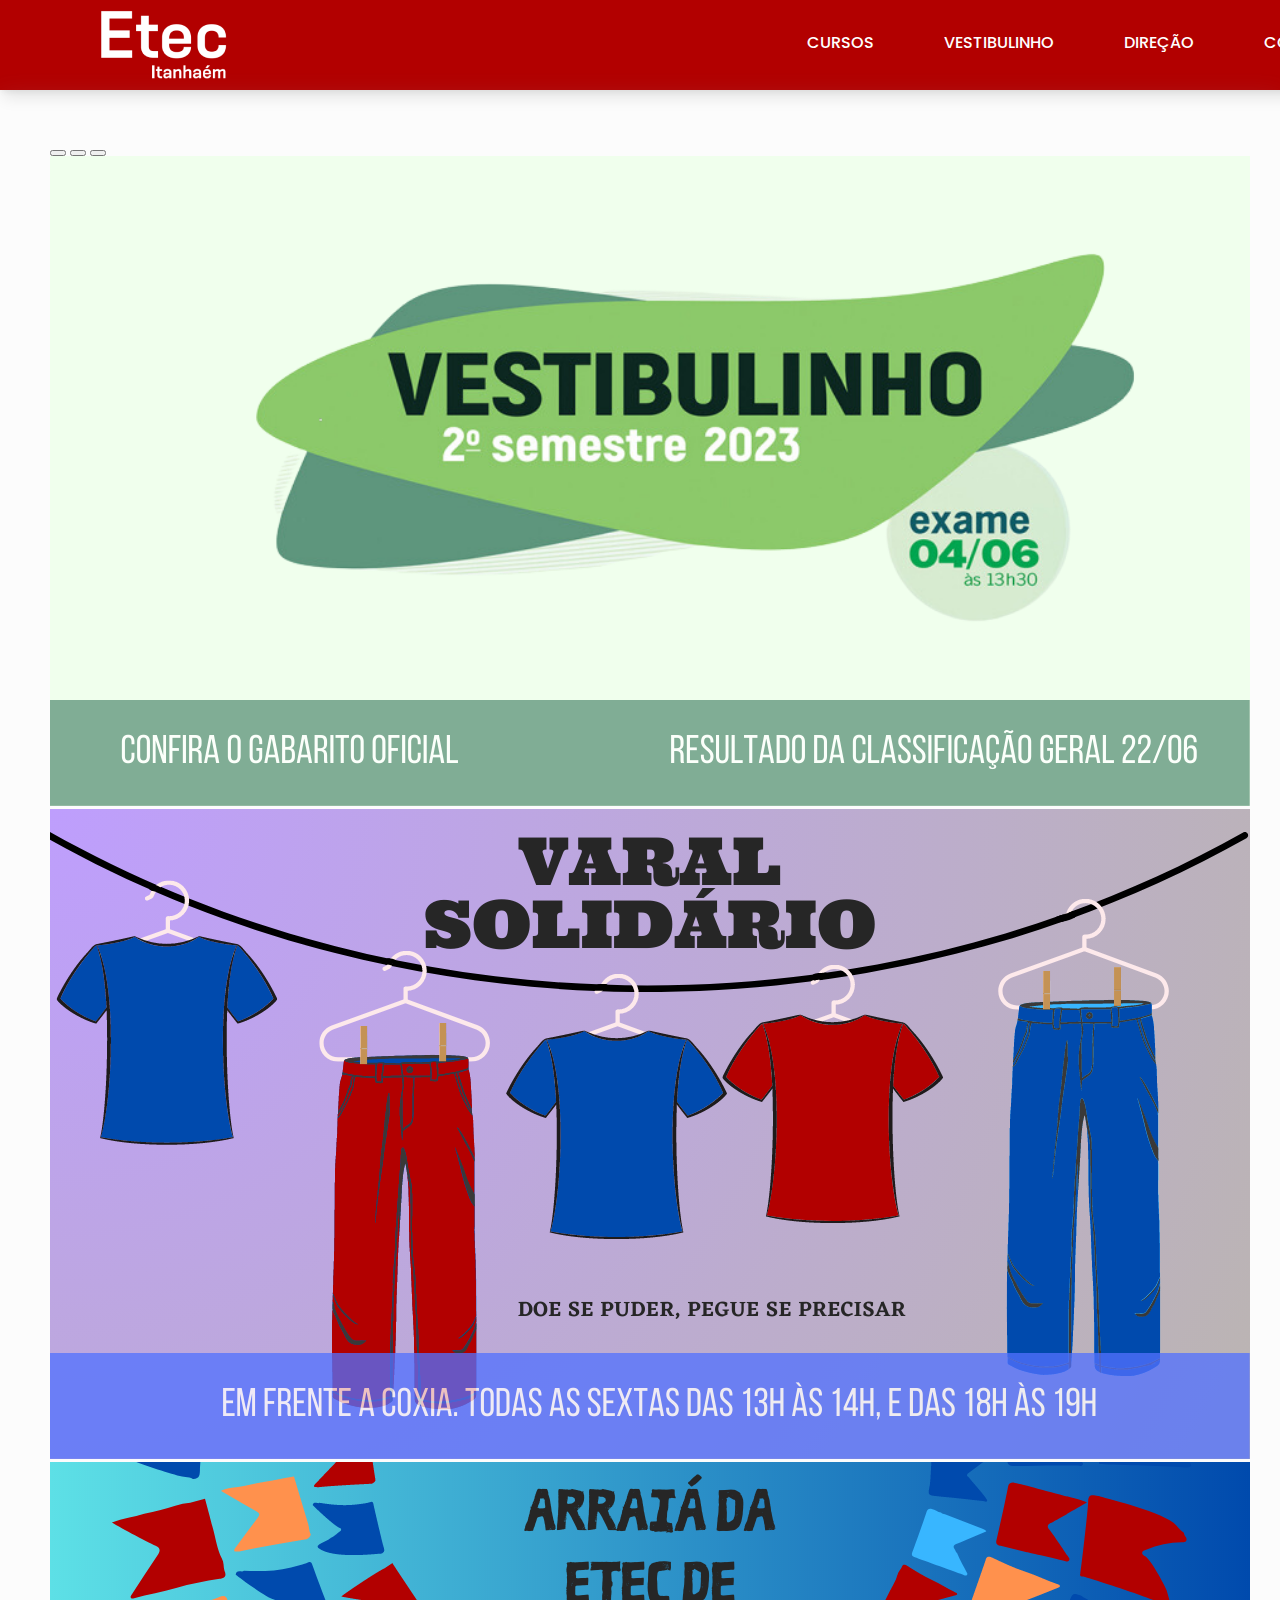
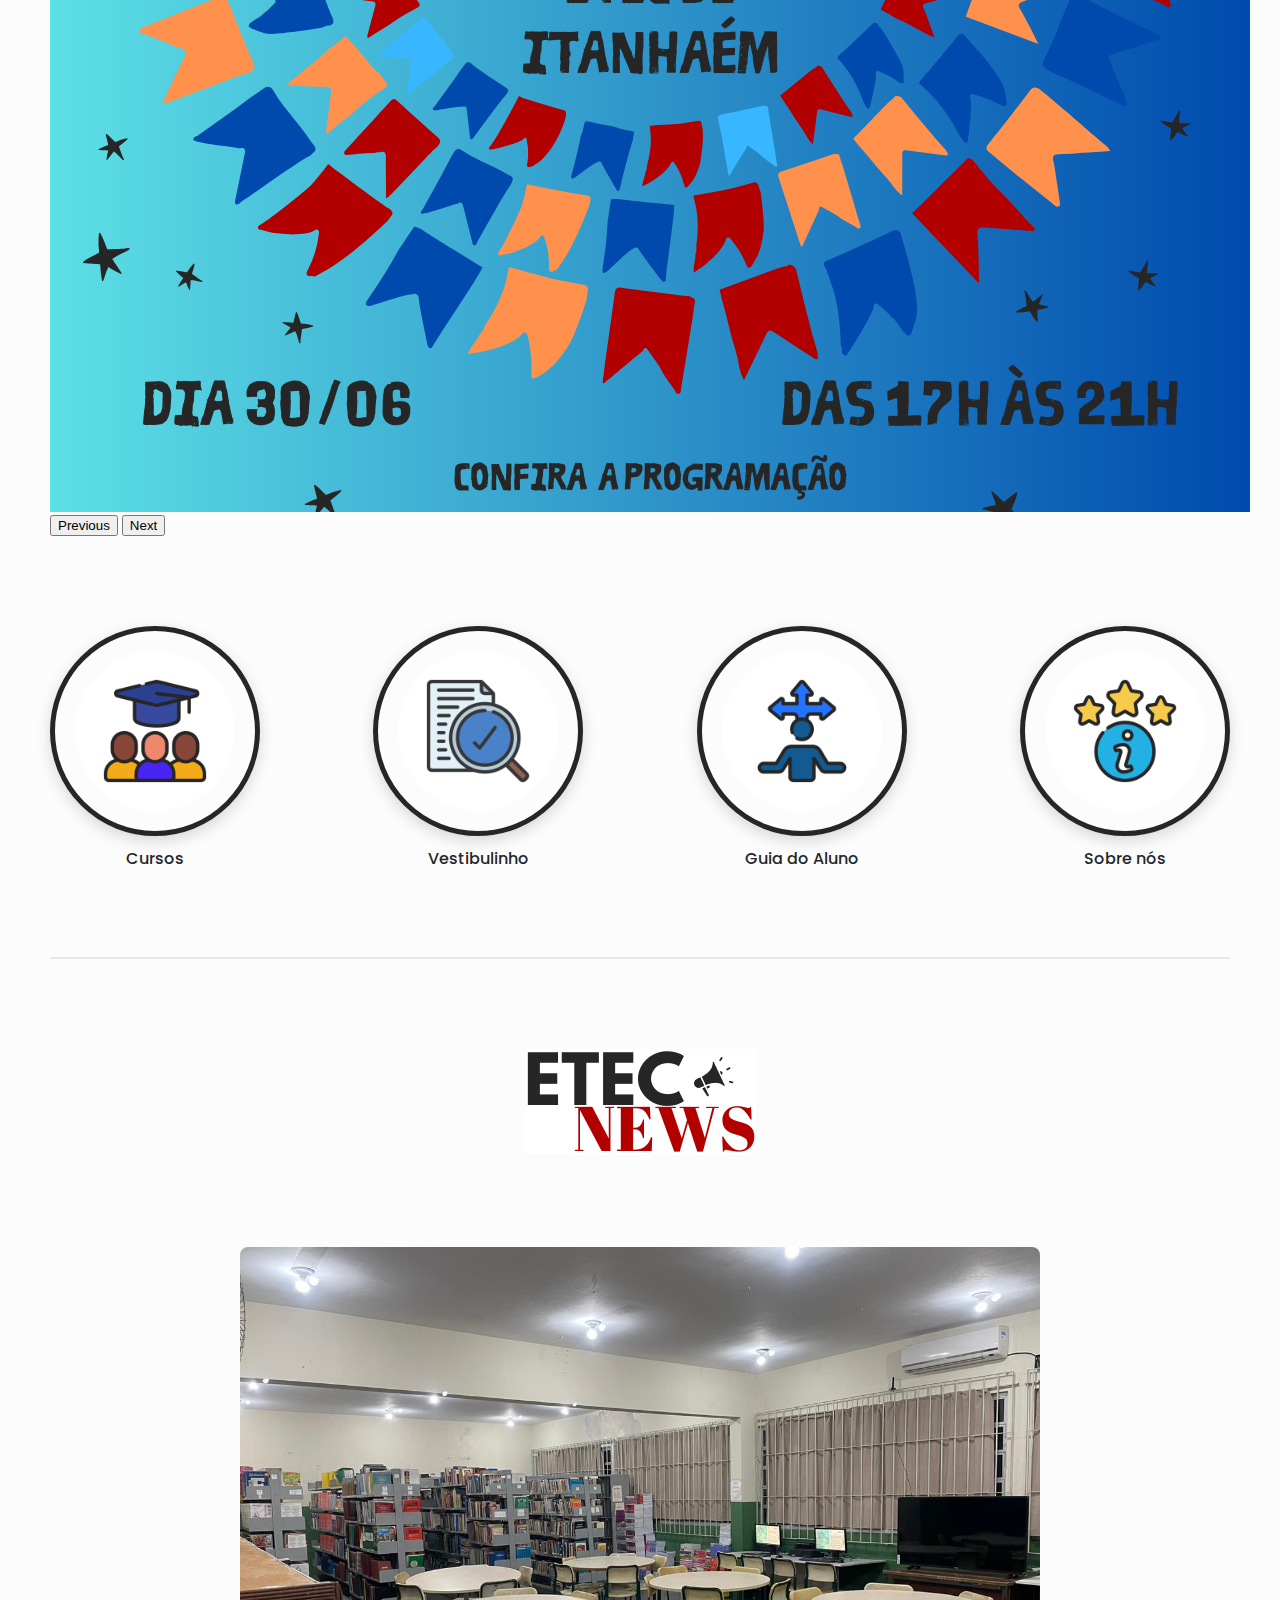
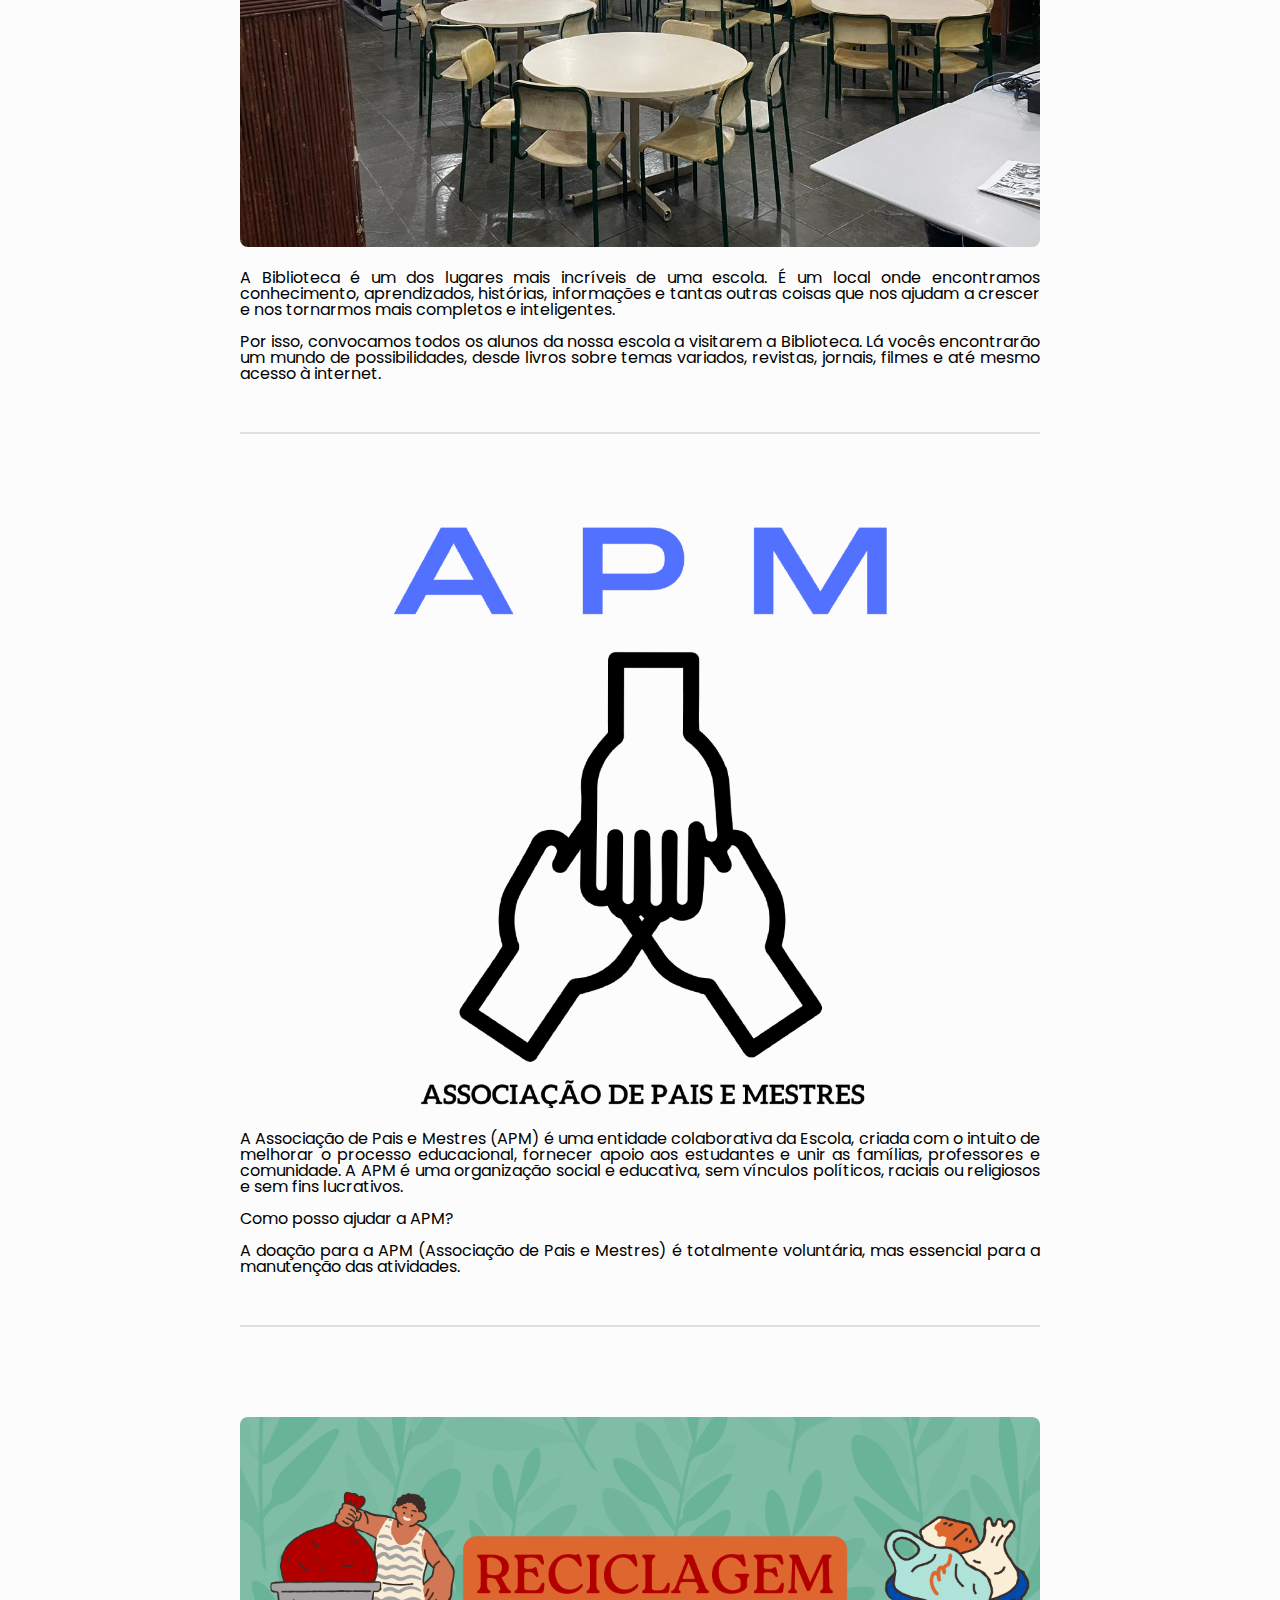
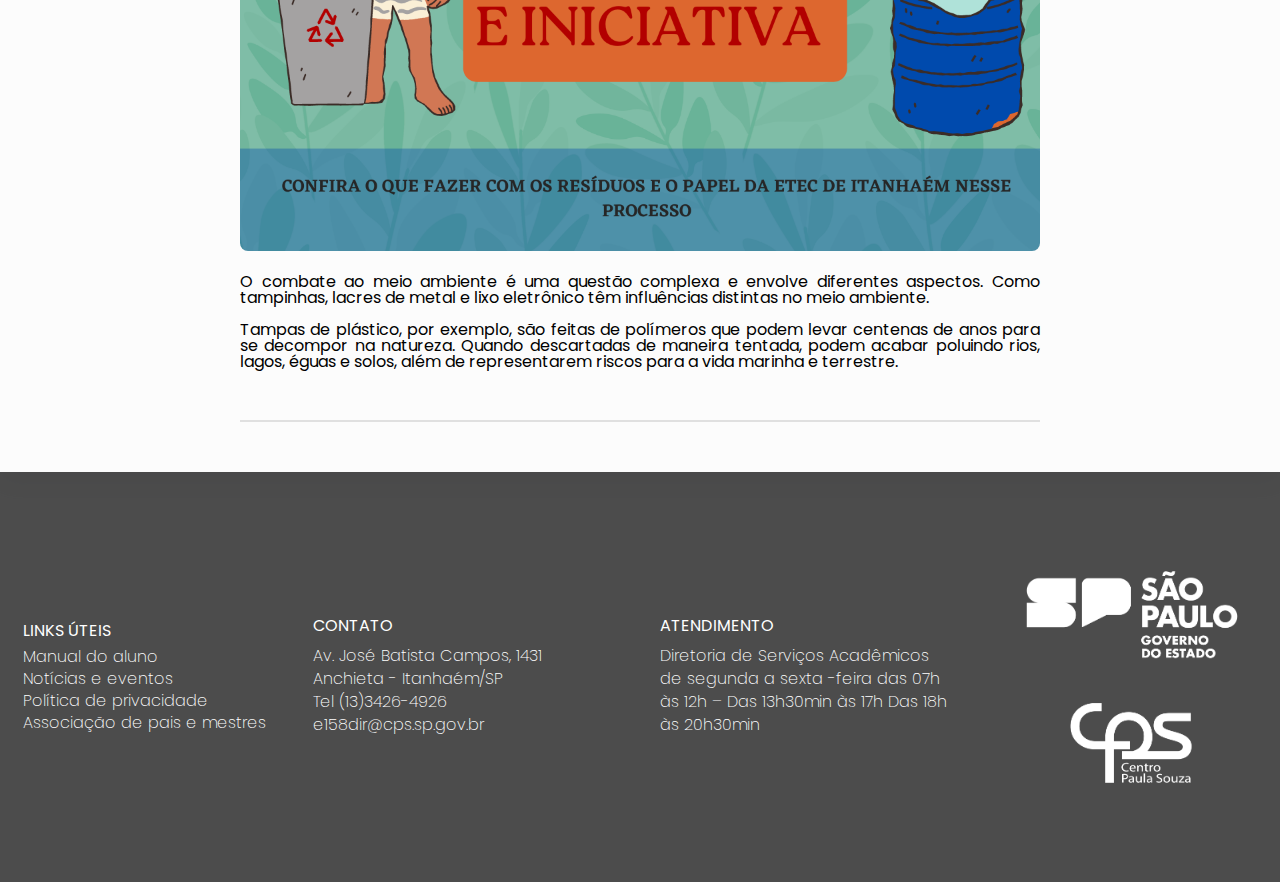
<file: index.html>
<!DOCTYPE html>
<html lang="pt-br">
<head>
    <meta charset="UTF-8">
    <meta name="viewport" content="width=device-width, initial-scale=1.0">
    <title>ETEC de Itanhaém</title>
    <link href="https://cdn.jsdelivr.net/npm/bootstrap@5.3.0/dist/css/bootstrap.min.css" rel="stylesheet" integrity="sha384-9ndCyUaIbzAi2FUVXJi0CjmCapSmO7SnpJef0486qhLnuZ2cdeRhO02iuK6FUUVM" crossorigin="anonymous">
    
    <link rel="stylesheet" href="style.css">
</head>
<body>
  <header class="cabecalho sticky-top">
          
    <img class="cabecalho__logo" src="assets/img/etec-logo.png" alt="Logotipo da ETEC">

    <nav class="cabecalho__container">
        <ul class="cabecalho__menu">
            <!-- <li class="cabecalho__item"><a href="#" class="cabecalho__link">HOME</a></li> -->
            <li class="cabecalho__item"><a href="cursos.html" target="_self" class="cabecalho__link">CURSOS</a></li>
            <li class="cabecalho__item"><a href="https://www.vestibulinhoetec.com.br/home/" target="_blank" class="cabecalho__link">VESTIBULINHO</a></li>
            <li class="cabecalho__item"><a href="direcao.html" class="cabecalho__link">DIREÇÃO</a></li>
            <li class="cabecalho__item"><a href="contato.html" class="cabecalho__link">CONTATO</a></li>
        </ul>
    </nav>
  </header>

  <main>
    <div class="container">
      <div class="carrosel__container">
          <div id="carouselExampleIndicators" class="carousel slide">
    
              <!-- INDICADORES DO CARROSEL -->
              <div class="carousel-indicators">
                <button type="button" data-bs-target="#carouselExampleIndicators" data-bs-slide-to="0" class="active" aria-current="true" aria-label="Slide 1"></button>
                <button type="button" data-bs-target="#carouselExampleIndicators" data-bs-slide-to="1" aria-label="Slide 2"></button>
                <button type="button" data-bs-target="#carouselExampleIndicators" data-bs-slide-to="2" aria-label="Slide 3"></button>
              </div>
              <!-- IMAGENS DO CARROSEL -->
              <div class="carousel-inner">
                <div class="carousel-item active">
                  <img src="assets/img/BANNER01.png" class="d-block w-100" alt="...">
                </div>
                <div class="carousel-item">
                  <img src="assets/img/BANNER02.png" class="d-block w-100" alt="...">
                </div>
                <div class="carousel-item">
                  <img src="assets/img/BANNER03.png" class="d-block w-100" alt="...">
                </div>
              </div>
              <!-- BOTOES DO CARROSEL -->
              <button class="carousel-control-prev" type="button" data-bs-target="#carouselExampleIndicators" data-bs-slide="prev">
                <span class="carousel-control-prev-icon" aria-hidden="true"></span>
                <span class="visually-hidden">Previous</span>
              </button>
              <button class="carousel-control-next" type="button" data-bs-target="#carouselExampleIndicators" data-bs-slide="next">
                <span class="carousel-control-next-icon" aria-hidden="true"></span>
                <span class="visually-hidden">Next</span>
              </button>
            </div>
      </div>
      <!-- BOTOES -->
      <div class="container__cards">
        <a href="cursos.html" target="_self" class="card__link">
          <div class="cards">
              <img class="card__img" src="assets/img/cursos-icon.png" alt="">
              <p class="card__txt">Cursos</p>
          </div>
        </a>
        <a href="https://www.vestibulinhoetec.com.br/home/" target="_blank" class="card__link">
          <div class="cards">
              <img class="card__img" src="assets/img/vestibulinho-icon.png" alt="">
              <p class="card__txt">Vestibulinho</p>
          </div>
        </a>
        <a href="http://etecitanhaem.com.br/documentos/Manual_do_Aluno_2018.pdf" target="_blank" class="card__link">
          <div class="cards">
              <img class="card__img" src="assets/img/guiadoaluno-icon.png" alt="">
              <p class="card__txt">Guia do Aluno</p>
          </div>
        </a>
        <a href="sobre.html" class="card__link">
          <div class="cards">
              <img class="card__img" src="assets/img/sobrenos-icon.png" alt="">
              <p class="card__txt">Sobre nós</p>
          </div>
        </a>
      </div>
    
      <!-- ETEC NEWS -->
      <div class="container__news">

        <div class="news_titulo">
          <img src="assets/img/etecnews-logo.png" alt="Etec News">
        </div>

        <div class="news__artigo1">

          <div class="artigo1__imagem">
            <img class="artigo1-img" src="assets/img/biblioteca-artigo.png" alt="">
          </div>
          <div class="artigo1__txt">
            A Biblioteca é um dos lugares mais incríveis de uma escola. É um local onde encontramos conhecimento, aprendizados, histórias, informações e tantas outras coisas que nos ajudam a crescer e nos tornarmos mais completos e inteligentes. <br> <br>
            Por isso, convocamos todos os alunos da nossa escola a visitarem a Biblioteca. Lá vocês encontrarão um mundo de possibilidades, desde livros sobre temas variados, revistas, jornais, filmes e até mesmo acesso à internet.

          </div>

        </div>

        <div class="news__artigo1">

          <div class="artigo1__imagem">
            <img class="artigo-apm-img" src="assets/img/apm-artigo.png" alt="">
          </div>

          <div class="artigo1__txt">
            A Associação de Pais e Mestres (APM) é uma entidade colaborativa da Escola, criada com o intuito de melhorar o processo educacional, fornecer apoio aos estudantes e unir as famílias, professores e comunidade. A APM é uma organização social e educativa, sem vínculos políticos, raciais ou religiosos e sem fins lucrativos.
            <br>
            <br>
            Como posso ajudar a APM?
            <br>
            <br>
            A doação para a APM (Associação de Pais e Mestres) é totalmente voluntária, mas essencial para a manutenção das atividades.
          </div>
          
        </div>

        
        <div class="news__artigo1">

          <div class="artigo1__imagem">
            <img class="artigo1-img" src="assets/img/reciclar-artigo.png" alt="">
          </div>

          <div class="artigo1__txt">
            O combate ao meio ambiente é uma questão complexa e envolve diferentes aspectos. Como tampinhas, lacres de metal e lixo eletrônico têm influências distintas no meio ambiente.
            <br> <br>
            Tampas de plástico, por exemplo, são feitas de polímeros que podem levar centenas de anos para se decompor na natureza. Quando descartadas de maneira tentada, podem acabar poluindo rios, lagos, éguas e solos, além de representarem riscos para a vida marinha e terrestre.

          </div>

        </div>
    </div>
  </main>

  <!-- RODAPÉ -->

  <footer class="rodape">
      <div class="rodape__links">
        <h3 class="rodape-links__titulo">LINKS ÚTEIS</h3>
        <div class="rodape-links__txt">
          <a href="https://www.etecitanhaem.com.br/documentos/manual2021.pdf" target="_blank" class="rodape-links__link">Manual do aluno</a>
          <a href="#" class="rodape-links__link">Notícias e eventos</a>
          <a href="#" class="rodape-links__link">Política de privacidade</a>
          <a href="#" class="rodape-links__link">Associação de pais e mestres</a>
        </div>
      </div>

      <div class="rodape__contato">
        <h3 class="rodape-contato__titulo">CONTATO</h3>
        <div class="rodape-contato__txt">
          <p class="rodape-contato__endereco">Av. José Batista Campos, 1431 <br>
            Anchieta - Itanhaém/SP <br>
            Tel (13)3426-4926 <br> 
            e158dir@cps.sp.gov.br 
            </p>
        </div>
      </div>

      <div class="rodape__atendimento">
        <h3 class="rodape-atendimento__titulo">ATENDIMENTO</h3>
        <div class="rodape-atendimento__txt">
          Diretoria de Serviços Acadêmicos <br>
de segunda a sexta -feira das 07h às 12h – Das 13h30min às 17h Das 18h às 20h30min

        </div>
      </div>
      <img class="rodape__logo" src="assets/img/cpseestado-logovertical.png" alt="">
  </footer>
  
  <script src="https://cdn.jsdelivr.net/npm/bootstrap@5.3.0/dist/js/bootstrap.bundle.min.js" integrity="sha384-geWF76RCwLtnZ8qwWowPQNguL3RmwHVBC9FhGdlKrxdiJJigb/j/68SIy3Te4Bkz" crossorigin="anonymous"></script>
</body>
</html>
</file>
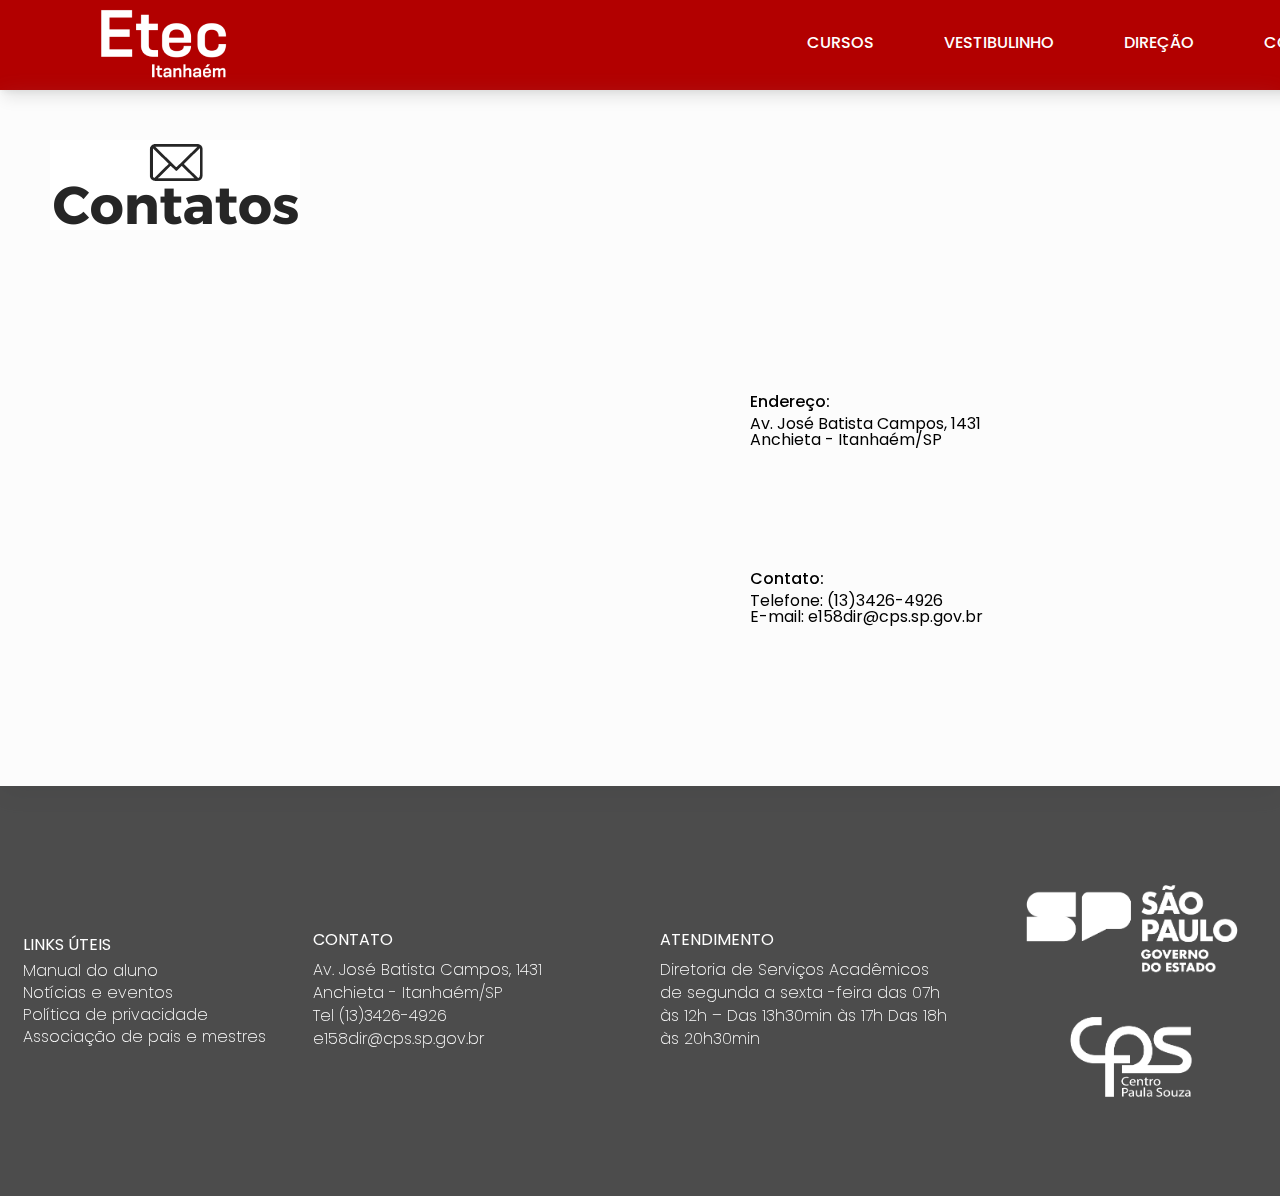
<file: contato.html>
<!DOCTYPE html>
<html lang="pt-br">
<head>
    <meta charset="UTF-8">
    <meta name="viewport" content="width=device-width, initial-scale=1.0">
    <title>ETEC de Itanhaém</title>
    <link href="https://cdn.jsdelivr.net/npm/bootstrap@5.3.0/dist/css/bootstrap.min.css" rel="stylesheet" integrity="sha384-9ndCyUaIbzAi2FUVXJi0CjmCapSmO7SnpJef0486qhLnuZ2cdeRhO02iuK6FUUVM" crossorigin="anonymous">
    
    <link rel="stylesheet" href="style.css">
</head>
<body>
    <header class="cabecalho sticky-top">
           
      <a href="index.html" target="_self"><img class="cabecalho__logo" src="assets/img/etec-logo.png" alt="Logotipo da ETEC"></a>

      <nav class="cabecalho__container">
          <ul class="cabecalho__menu">
              <!-- <li class="cabecalho__item"><a href="#" class="cabecalho__link">HOME</a></li> -->
              <li class="cabecalho__item"><a href="cursos.html" class="cabecalho__link">CURSOS</a></li>
              <li class="cabecalho__item"><a href="https://www.vestibulinhoetec.com.br/home/" target="_blank" class="cabecalho__link">VESTIBULINHO</a></li>
              <li class="cabecalho__item"><a href="direcao.html" class="cabecalho__link">DIREÇÃO</a></li>
              <li class="cabecalho__item"><a href="contato.html" class="cabecalho__link">CONTATO</a></li>
          </ul>
      </nav>
    </header>

    <main>
        <div class="container">
            <img src="assets/img/contatos-logo.png" alt="" class="contato-logo">
            <div class="contato__container">
                <div class="contato__mapa">
                    <iframe src="https://www.google.com/maps/embed?pb=!1m18!1m12!1m3!1d29121.788378035868!2d-46.764083374365256!3d-24.16389162417793!2m3!1f0!2f0!3f0!3m2!1i1024!2i768!4f13.1!3m3!1m2!1s0x94ce2a634639f1ad%3A0x880cccc8530ba600!2sETEC%20de%20Itanha%C3%A9m!5e0!3m2!1spt-BR!2sbr!4v1687528338269!5m2!1spt-BR!2sbr" width="600" height="450" style="border:0;" allowfullscreen="" loading="lazy" referrerpolicy="no-referrer-when-downgrade"></iframe>
                </div>
                <div class="contato__conteudo">
                    <div class="contato-conteudo">
                        <h2 class="contato__titulo">Endereço: </h2>
                        <p class="contato__txt">Av. José Batista Campos, 1431 <br> Anchieta - Itanhaém/SP</p>
                    </div>
                    <div class="contato-conteudo">
                        <h2 class="contato__titulo">Contato: </h2>
                        <p class="contato__txt">Telefone: (13)3426-4926 <br>
                        E-mail: e158dir@cps.sp.gov.br</p>
                    </div>
                </div>
            </div>
        </div>
    </main>

    <footer class="rodape">
        <div class="rodape__links">
          <h3 class="rodape-links__titulo">LINKS ÚTEIS</h3>
          <div class="rodape-links__txt">
            <a href="https://www.etecitanhaem.com.br/documentos/manual2021.pdf" target="_blank" class="rodape-links__link">Manual do aluno</a>
            <a href="#" class="rodape-links__link">Notícias e eventos</a>
            <a href="#" class="rodape-links__link">Política de privacidade</a>
            <a href="#" class="rodape-links__link">Associação de pais e mestres</a>
          </div>
        </div>
  
        <div class="rodape__contato">
          <h3 class="rodape-contato__titulo">CONTATO</h3>
          <div class="rodape-contato__txt">
            <p class="rodape-contato__endereco">Av. José Batista Campos, 1431 <br>
              Anchieta - Itanhaém/SP <br>
              Tel (13)3426-4926 <br> 
              e158dir@cps.sp.gov.br 
              </p>
          </div>
        </div>
  
        <div class="rodape__atendimento">
          <h3 class="rodape-atendimento__titulo">ATENDIMENTO</h3>
          <div class="rodape-atendimento__txt">
            Diretoria de Serviços Acadêmicos <br>
  de segunda a sexta -feira das 07h às 12h – Das 13h30min às 17h Das 18h às 20h30min
  
          </div>
        </div>
        <img class="rodape__logo" src="assets/img/cpseestado-logovertical.png" alt="">
    </footer>
    <script src="https://cdn.jsdelivr.net/npm/bootstrap@5.3.0/dist/js/bootstrap.bundle.min.js" integrity="sha384-geWF76RCwLtnZ8qwWowPQNguL3RmwHVBC9FhGdlKrxdiJJigb/j/68SIy3Te4Bkz" crossorigin="anonymous"></script>
</body>
</html>
</file>
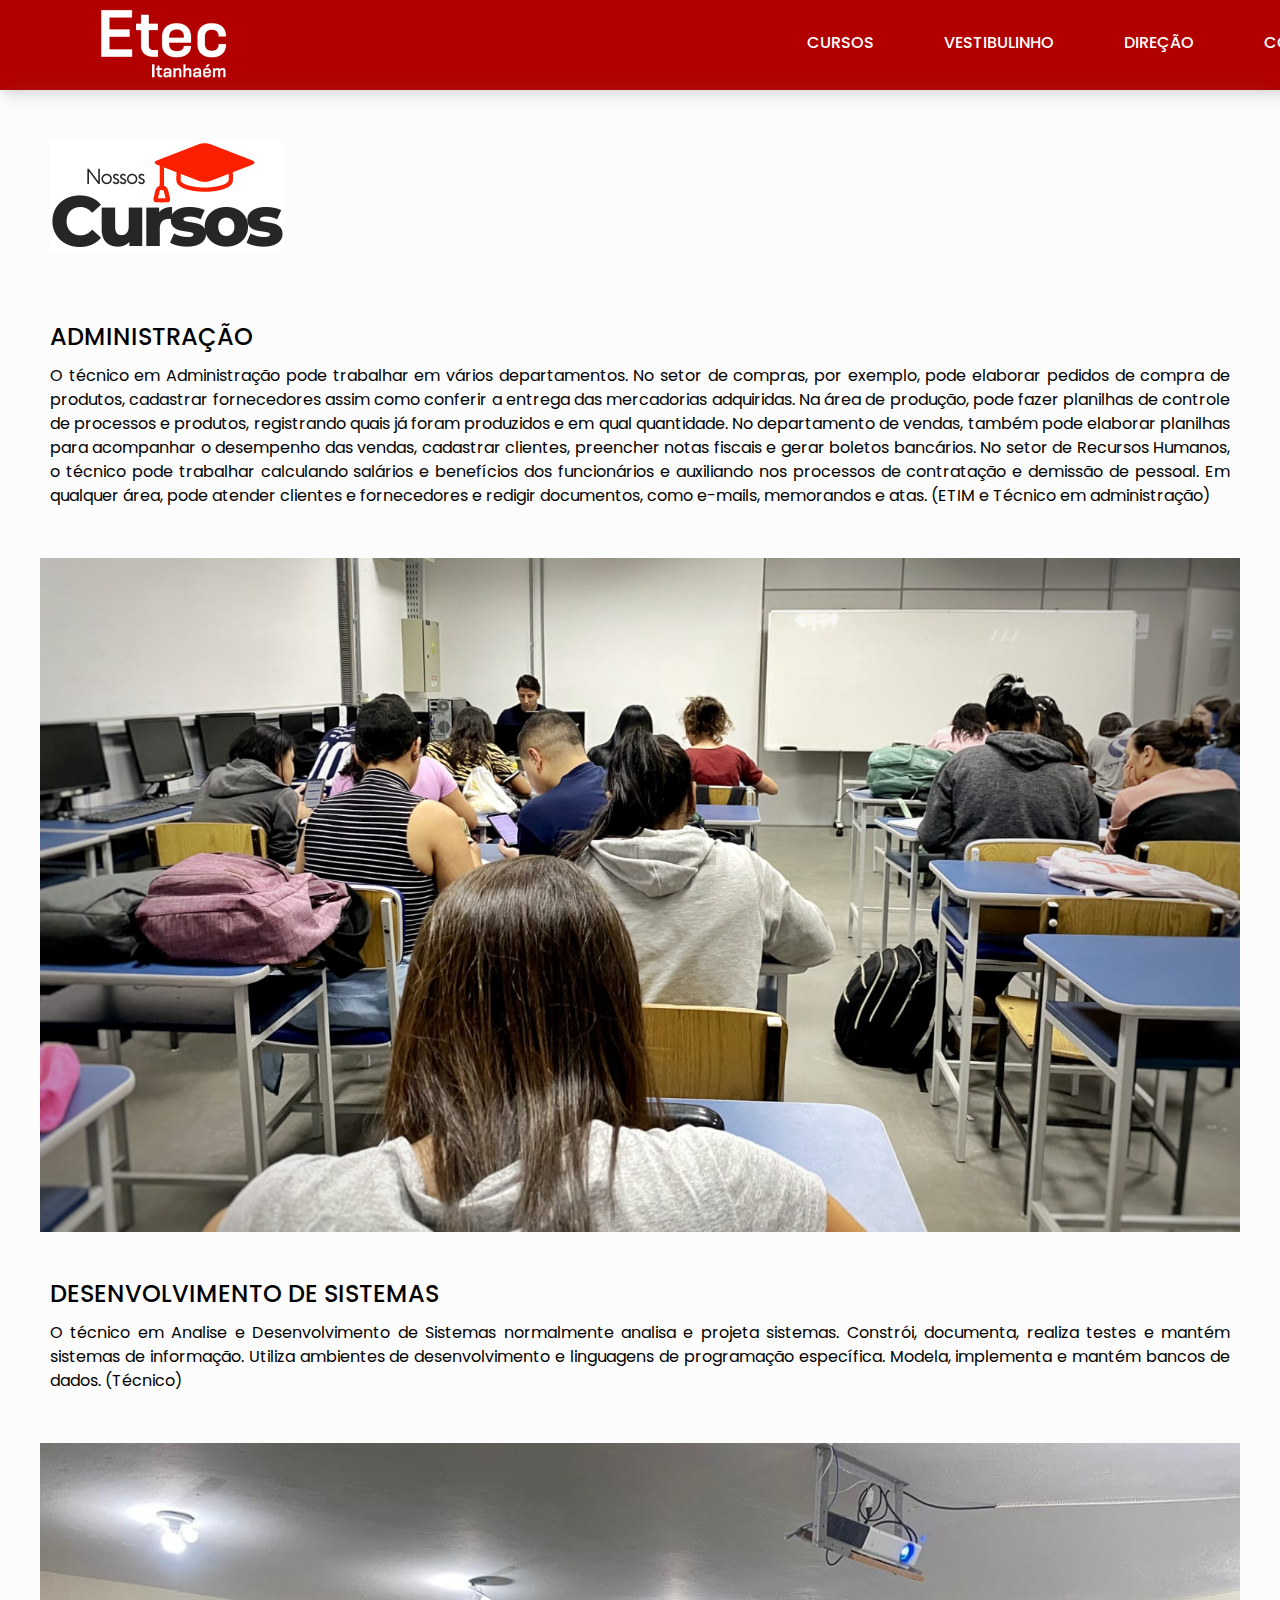
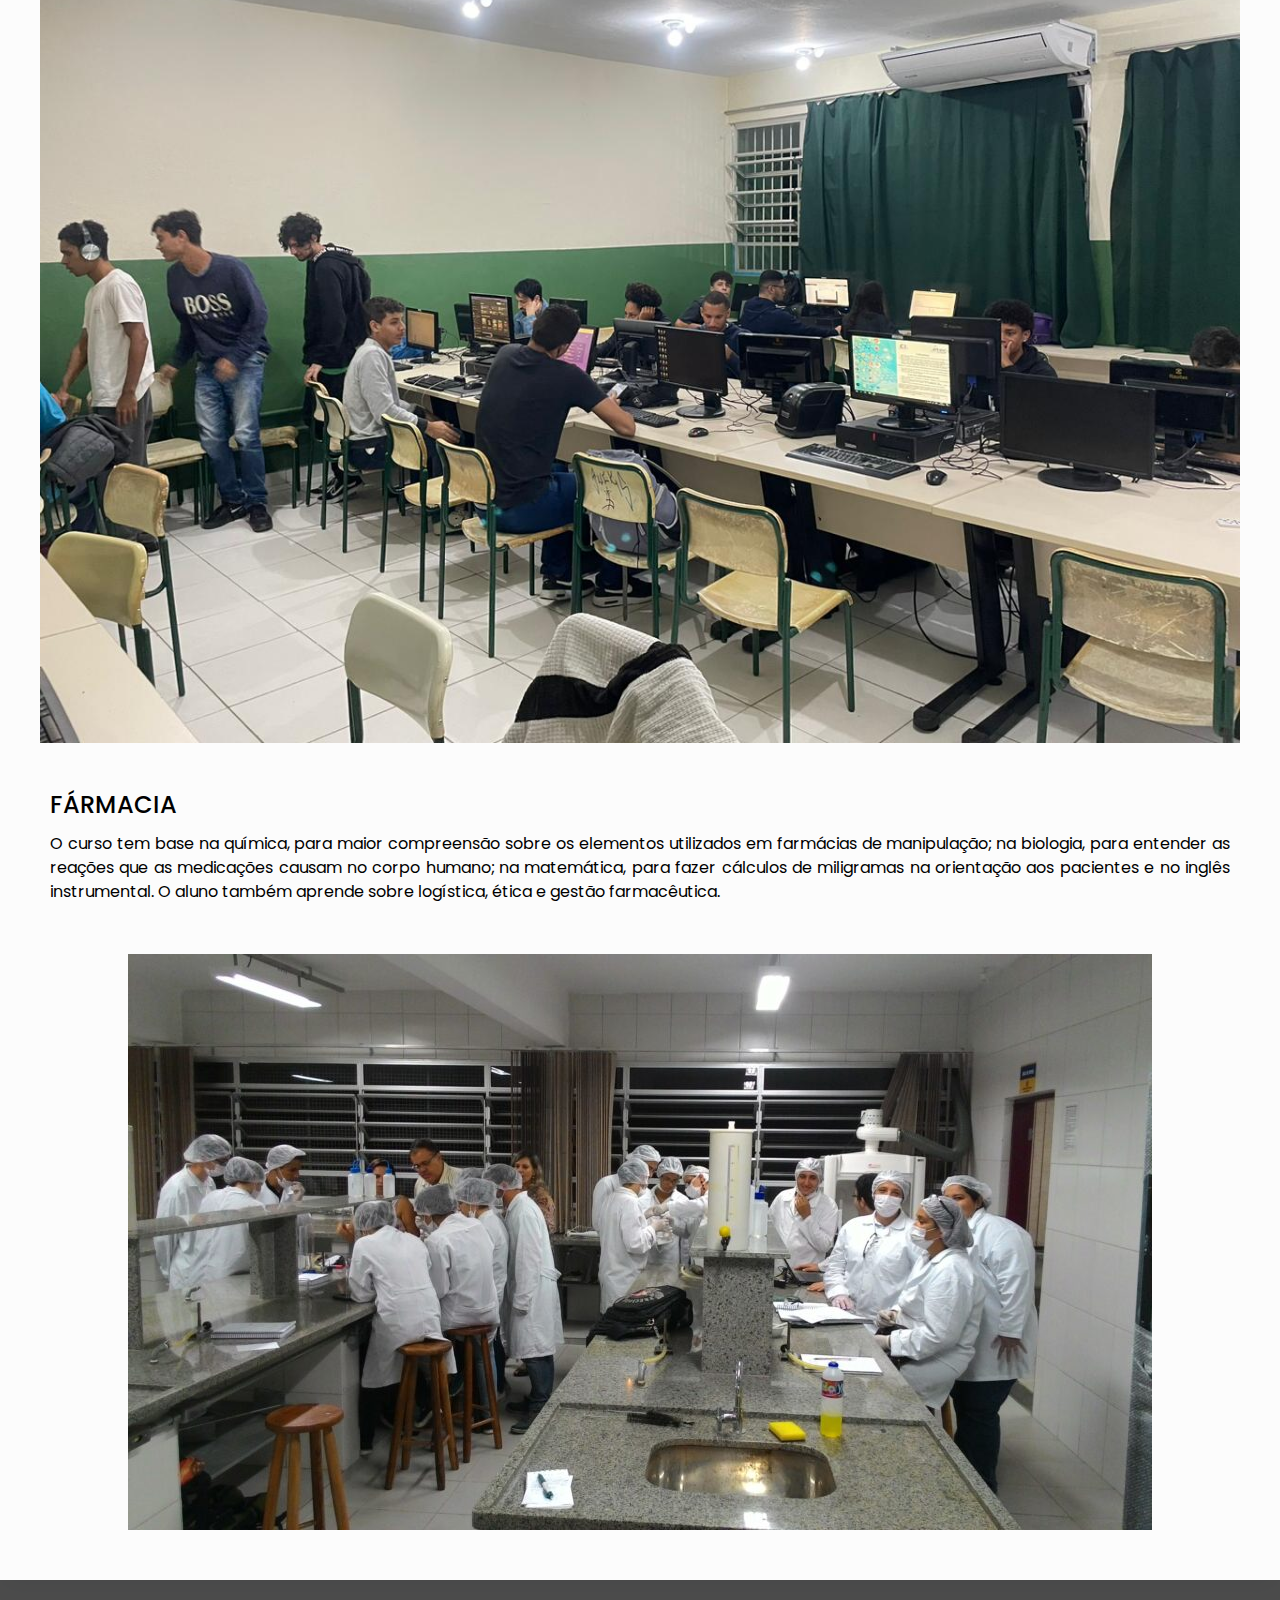
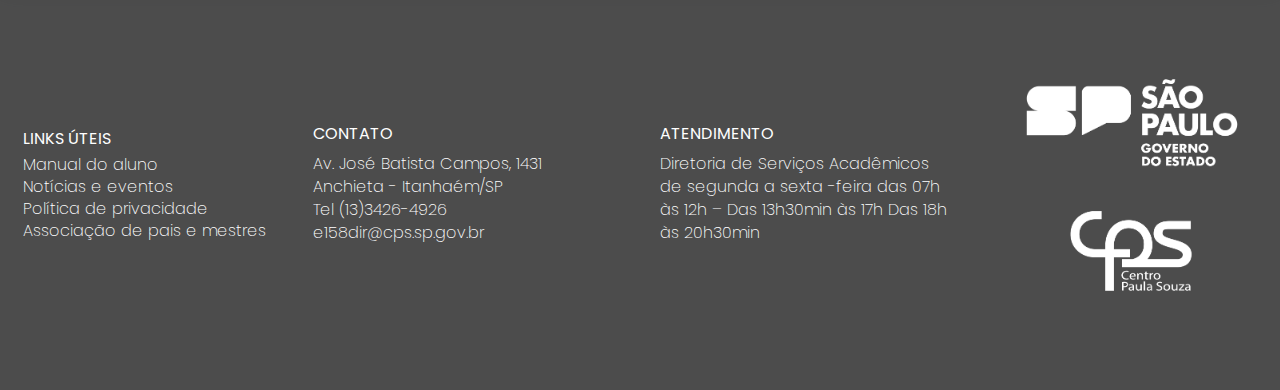
<file: cursos.html>
<!DOCTYPE html>
<html lang="pt-br">
<head>
    <meta charset="UTF-8">
    <meta name="viewport" content="width=device-width, initial-scale=1.0">
    <title>ETEC de Itanhaém</title>
    <link href="https://cdn.jsdelivr.net/npm/bootstrap@5.3.0/dist/css/bootstrap.min.css" rel="stylesheet" integrity="sha384-9ndCyUaIbzAi2FUVXJi0CjmCapSmO7SnpJef0486qhLnuZ2cdeRhO02iuK6FUUVM" crossorigin="anonymous">
    
    <link rel="stylesheet" href="style.css">
</head>
<body>
    <header class="cabecalho sticky-top">
           
      <a href="index.html" target="_self"><img class="cabecalho__logo" src="assets/img/etec-logo.png" alt="Logotipo da ETEC"></a>

      <nav class="cabecalho__container">
          <ul class="cabecalho__menu">
              <!-- <li class="cabecalho__item"><a href="#" class="cabecalho__link">HOME</a></li> -->
              <li class="cabecalho__item"><a href="cursos.html" class="cabecalho__link">CURSOS</a></li>
              <li class="cabecalho__item"><a href="https://www.vestibulinhoetec.com.br/home/" target="_blank" class="cabecalho__link">VESTIBULINHO</a></li>
              <li class="cabecalho__item"><a href="direcao.html" class="cabecalho__link">DIREÇÃO</a></li>
              <li class="cabecalho__item"><a href="contato.html" class="cabecalho__link">CONTATO</a></li>
          </ul>
      </nav>
    </header>

    <main>
        <div class="container">
            <img src="assets/img/cursos-logo.png" alt="" class="cursos__logo">

            <div class="cursos__conteudo">
                <h2 class="cursos__titulo">ADMINISTRAÇÃO</h2>
                <p class="cursos__txt">O técnico em Administração pode trabalhar em vários departamentos. No setor de compras, por exemplo, pode elaborar pedidos de compra de produtos, cadastrar fornecedores assim como conferir a entrega das mercadorias adquiridas. Na área de produção, pode fazer planilhas de controle de processos e produtos, registrando quais já foram produzidos e em qual quantidade. No departamento de vendas, também pode elaborar planilhas para acompanhar o desempenho das vendas, cadastrar clientes, preencher notas fiscais e gerar boletos bancários. No setor de Recursos Humanos, o técnico pode trabalhar calculando salários e benefícios dos funcionários e auxiliando nos processos de contratação e demissão de pessoal. Em qualquer área, pode atender clientes e fornecedores e redigir documentos, como e-mails, memorandos e atas. (ETIM e Técnico em administração)</p>
                <img src="assets/img/adm-img.jpg" alt="" class="cursos__img-adm">
            </div>

            <div class="cursos__conteudo">
                <h2 class="cursos__titulo">DESENVOLVIMENTO DE SISTEMAS</h2>
                <p class="cursos__txt">O técnico em Analise e Desenvolvimento de Sistemas normalmente analisa e projeta sistemas. Constrói, documenta, realiza testes e mantém sistemas de informação. Utiliza ambientes de desenvolvimento e linguagens de programação específica. Modela, implementa e mantém bancos de dados. (Técnico)</p>
                <img src="assets/img/ds-img.jpg" alt="" class="cursos__img-ds">
            </div>

            <div class="cursos__conteudo">
                <h2 class="cursos__titulo">FÁRMACIA</h2>
                <p class="cursos__txt">O curso tem base na química, para maior compreensão sobre os elementos utilizados em farmácias de manipulação; na biologia, para entender as reações que as medicações causam no corpo humano; na matemática, para fazer cálculos de miligramas na orientação aos pacientes e no inglês instrumental. O aluno também aprende sobre logística, ética e gestão farmacêutica.</p>
                <img src="assets/img/farm-img.jpg" alt="" class="cursos__img-farm">
            </div>
        </div>
    </main>

    <footer class="rodape">
        <div class="rodape__links">
          <h3 class="rodape-links__titulo">LINKS ÚTEIS</h3>
          <div class="rodape-links__txt">
            <a href="https://www.etecitanhaem.com.br/documentos/manual2021.pdf" target="_blank" class="rodape-links__link">Manual do aluno</a>
            <a href="#" class="rodape-links__link">Notícias e eventos</a>
            <a href="#" class="rodape-links__link">Política de privacidade</a>
            <a href="#" class="rodape-links__link">Associação de pais e mestres</a>
          </div>
        </div>
  
        <div class="rodape__contato">
          <h3 class="rodape-contato__titulo">CONTATO</h3>
          <div class="rodape-contato__txt">
            <p class="rodape-contato__endereco">Av. José Batista Campos, 1431 <br>
              Anchieta - Itanhaém/SP <br>
              Tel (13)3426-4926 <br> 
              e158dir@cps.sp.gov.br 
              </p>
          </div>
        </div>
  
        <div class="rodape__atendimento">
          <h3 class="rodape-atendimento__titulo">ATENDIMENTO</h3>
          <div class="rodape-atendimento__txt">
            Diretoria de Serviços Acadêmicos <br>
  de segunda a sexta -feira das 07h às 12h – Das 13h30min às 17h Das 18h às 20h30min
  
          </div>
        </div>
        <img class="rodape__logo" src="assets/img/cpseestado-logovertical.png" alt="">
    </footer>
    <script src="https://cdn.jsdelivr.net/npm/bootstrap@5.3.0/dist/js/bootstrap.bundle.min.js" integrity="sha384-geWF76RCwLtnZ8qwWowPQNguL3RmwHVBC9FhGdlKrxdiJJigb/j/68SIy3Te4Bkz" crossorigin="anonymous"></script>
</body>
</html>
</file>
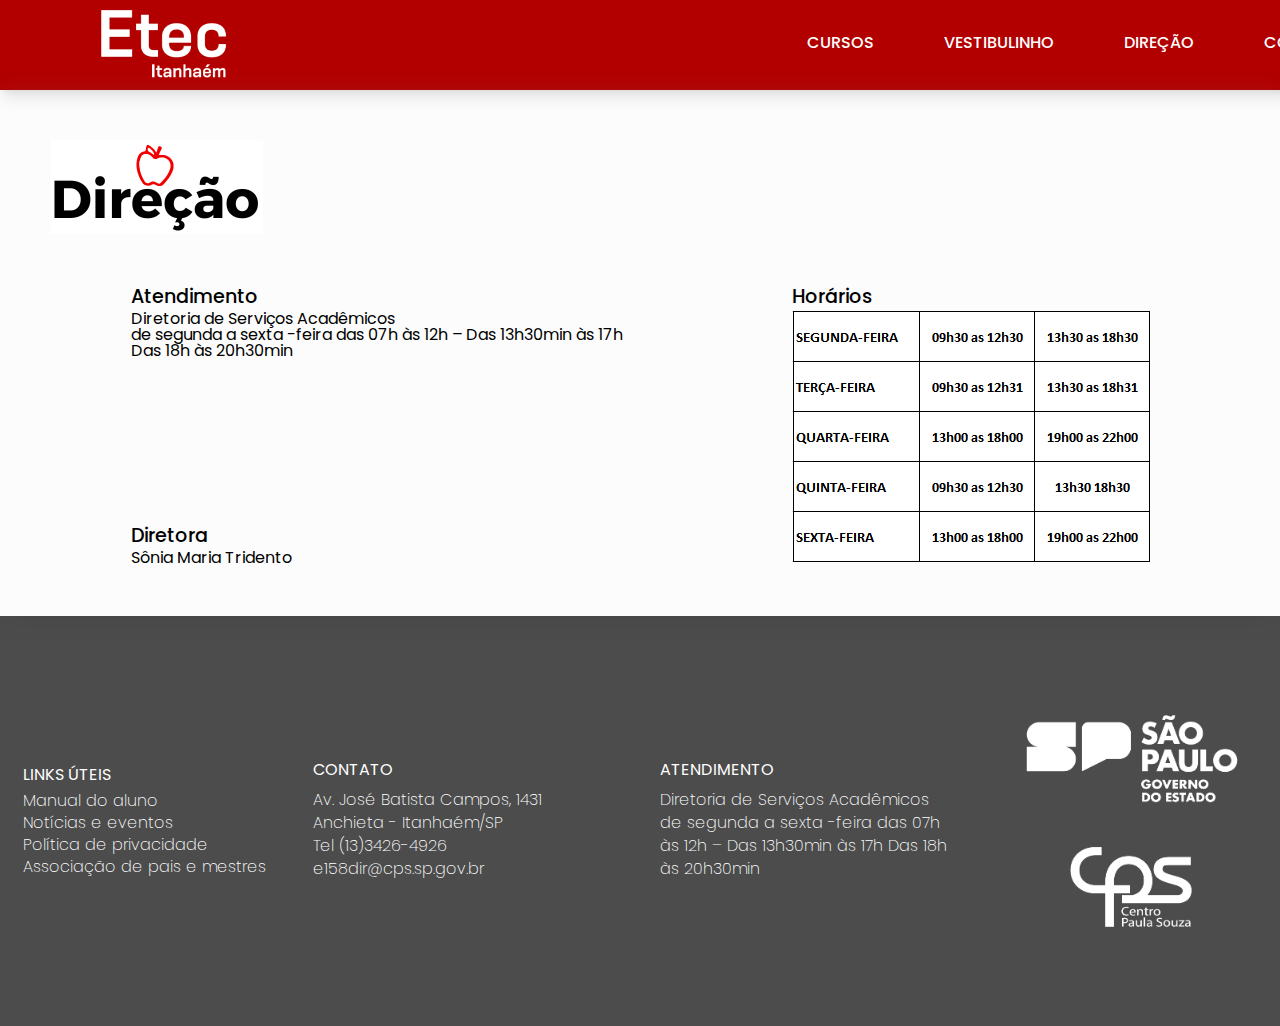
<file: direcao.html>
<!DOCTYPE html>
<html lang="pt-br">
<head>
    <meta charset="UTF-8">
    <meta name="viewport" content="width=device-width, initial-scale=1.0">
    <title>ETEC de Itanhaém</title>
    <link href="https://cdn.jsdelivr.net/npm/bootstrap@5.3.0/dist/css/bootstrap.min.css" rel="stylesheet" integrity="sha384-9ndCyUaIbzAi2FUVXJi0CjmCapSmO7SnpJef0486qhLnuZ2cdeRhO02iuK6FUUVM" crossorigin="anonymous">
    
    <link rel="stylesheet" href="style.css">
</head>
<body>
    <header class="cabecalho sticky-top">
           
      <a href="index.html" target="_self"><img class="cabecalho__logo" src="assets/img/etec-logo.png" alt="Logotipo da ETEC"></a>

      <nav class="cabecalho__container">
          <ul class="cabecalho__menu">
              <!-- <li class="cabecalho__item"><a href="#" class="cabecalho__link">HOME</a></li> -->
              <li class="cabecalho__item"><a href="cursos.html" class="cabecalho__link">CURSOS</a></li>
              <li class="cabecalho__item"><a href="https://www.vestibulinhoetec.com.br/home/" target="_blank" class="cabecalho__link">VESTIBULINHO</a></li>
              <li class="cabecalho__item"><a href="direcao.html" class="cabecalho__link">DIREÇÃO</a></li>
              <li class="cabecalho__item"><a href="contato.html" class="cabecalho__link">CONTATO</a></li>
          </ul>
      </nav>
    </header>

    <main>
        <div class="container">
            <img src="assets/img/direcao-logo.png" alt="" class="direcao__logo">

            <div class="container__direcao">
                <div class="direcao__texto">
                    <div class="direcao__conteudo">
                        <h2 class="direcao__titulo">Atendimento</h2>
                        <p class="direcao__txt">
                            Diretoria de Serviços Acadêmicos <br>
                            de segunda a sexta -feira das 07h às 12h – Das 13h30min às 17h Das 18h às 20h30min
                        </p>
                    </div>
                    <div class="direcao__conteudo">
                        <h2 class="direcao__titulo">Diretora</h2>
                        <p class="direcao__txt">
                            <strong>Sônia Maria Tridento</strong>
                        </p>
                    </div>
                </div>

                <div class="direcao__horarios">
                    <h2 class="direcao__titulo">Horários</h2>
                    <img class="" src="assets/img/horarios.png" alt="">
                </div>

            </div>

        </div>
    </main>

    <footer class="rodape">
        <div class="rodape__links">
          <h3 class="rodape-links__titulo">LINKS ÚTEIS</h3>
          <div class="rodape-links__txt">
            <a href="https://www.etecitanhaem.com.br/documentos/manual2021.pdf" target="_blank" class="rodape-links__link">Manual do aluno</a>
            <a href="#" class="rodape-links__link">Notícias e eventos</a>
            <a href="#" class="rodape-links__link">Política de privacidade</a>
            <a href="#" class="rodape-links__link">Associação de pais e mestres</a>
          </div>
        </div>
  
        <div class="rodape__contato">
          <h3 class="rodape-contato__titulo">CONTATO</h3>
          <div class="rodape-contato__txt">
            <p class="rodape-contato__endereco">Av. José Batista Campos, 1431 <br>
              Anchieta - Itanhaém/SP <br>
              Tel (13)3426-4926 <br> 
              e158dir@cps.sp.gov.br 
              </p>
          </div>
        </div>
  
        <div class="rodape__atendimento">
          <h3 class="rodape-atendimento__titulo">ATENDIMENTO</h3>
          <div class="rodape-atendimento__txt">
            Diretoria de Serviços Acadêmicos <br>
  de segunda a sexta -feira das 07h às 12h – Das 13h30min às 17h Das 18h às 20h30min
  
          </div>
        </div>
        <img class="rodape__logo" src="assets/img/cpseestado-logovertical.png" alt="">
    </footer>
    <script src="https://cdn.jsdelivr.net/npm/bootstrap@5.3.0/dist/js/bootstrap.bundle.min.js" integrity="sha384-geWF76RCwLtnZ8qwWowPQNguL3RmwHVBC9FhGdlKrxdiJJigb/j/68SIy3Te4Bkz" crossorigin="anonymous"></script>
</body>
</html>
</file>
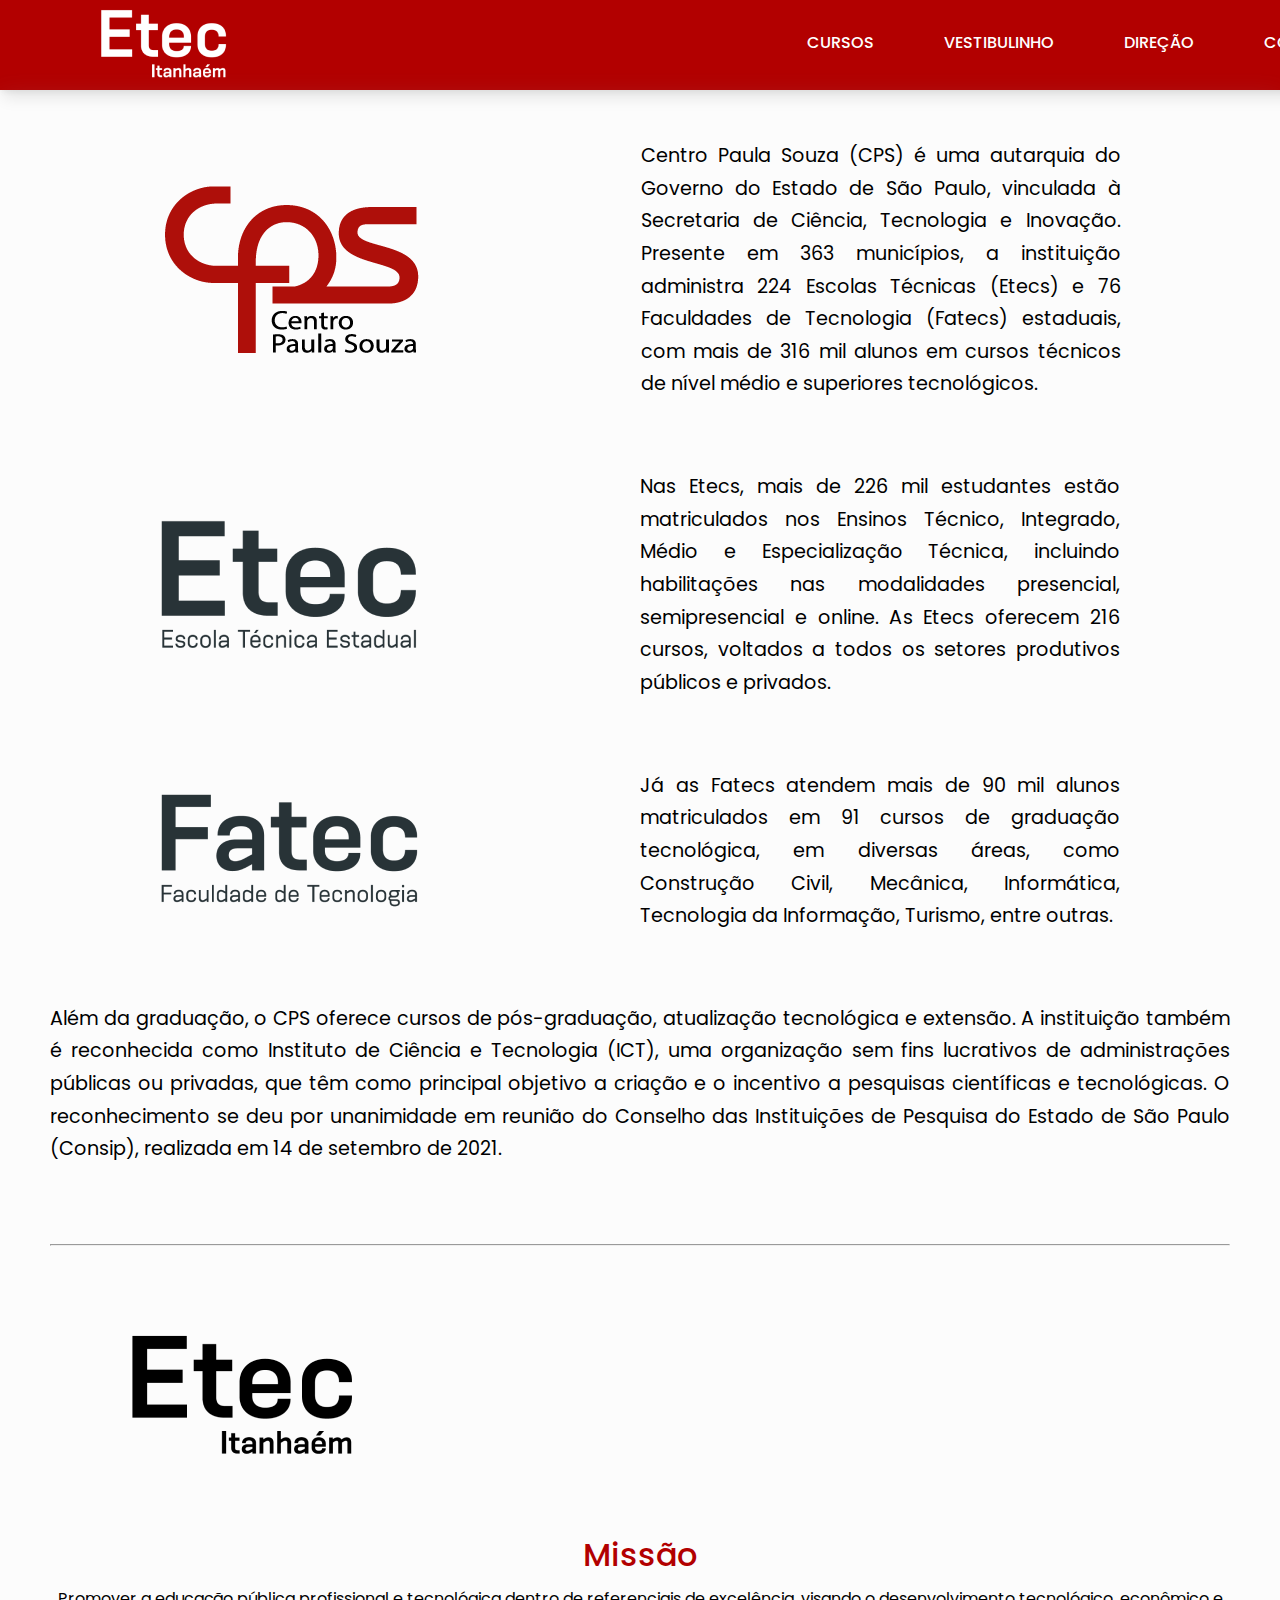
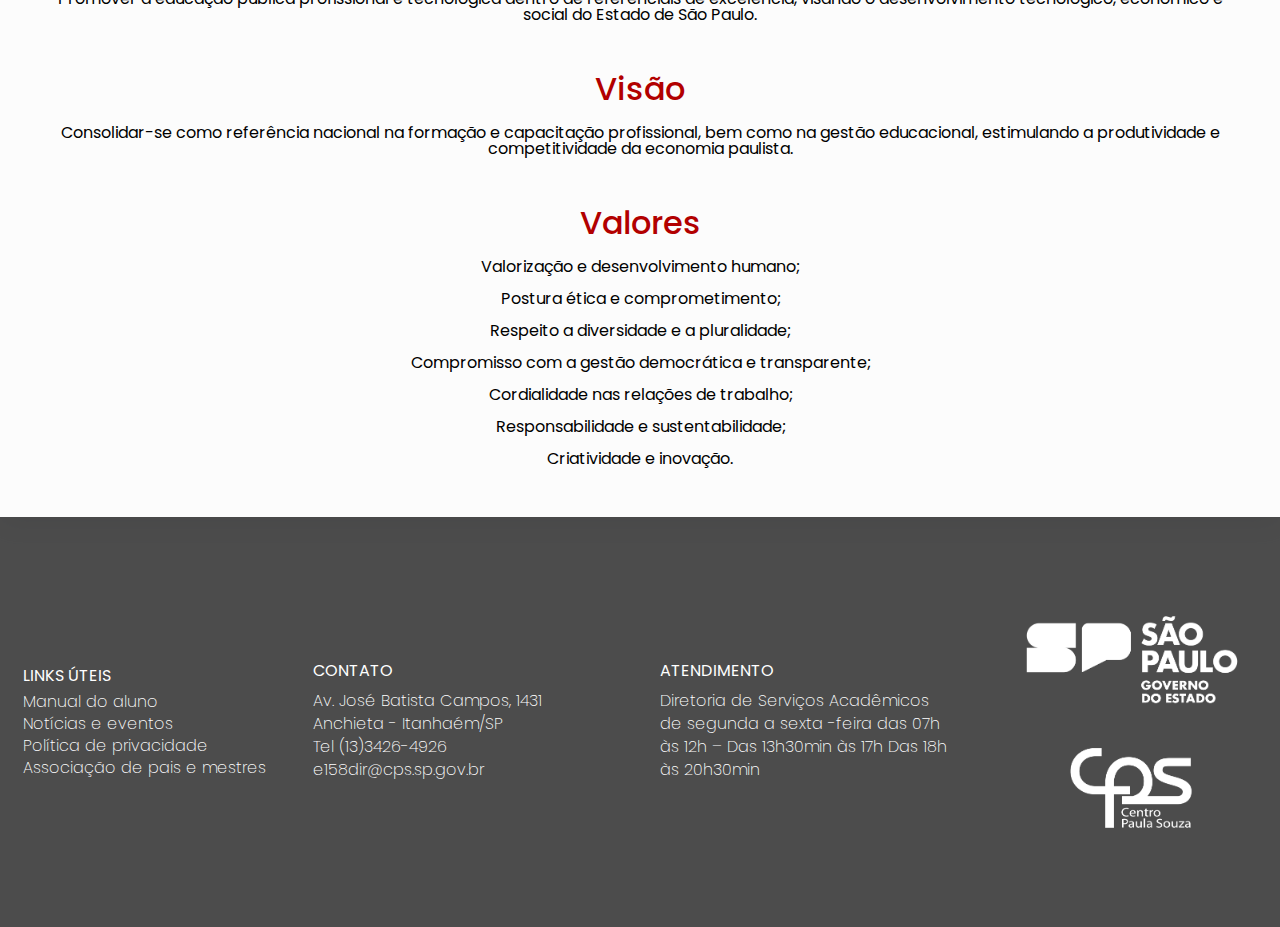
<file: sobre.html>
<!DOCTYPE html>
<html lang="pt-br">
<head>
    <meta charset="UTF-8">
    <meta name="viewport" content="width=device-width, initial-scale=1.0">
    <title>ETEC de Itanhaém</title>
    <link href="https://cdn.jsdelivr.net/npm/bootstrap@5.3.0/dist/css/bootstrap.min.css" rel="stylesheet" integrity="sha384-9ndCyUaIbzAi2FUVXJi0CjmCapSmO7SnpJef0486qhLnuZ2cdeRhO02iuK6FUUVM" crossorigin="anonymous">
    
    <link rel="stylesheet" href="style.css">
</head>
<body>
    <header class="cabecalho sticky-top">
           
      <a href="index.html" target="_self"><img class="cabecalho__logo" src="assets/img/etec-logo.png" alt="Logotipo da ETEC"></a>

      <nav class="cabecalho__container">
          <ul class="cabecalho__menu">
              <!-- <li class="cabecalho__item"><a href="#" class="cabecalho__link">HOME</a></li> -->
              <li class="cabecalho__item"><a href="cursos.html" class="cabecalho__link">CURSOS</a></li>
              <li class="cabecalho__item"><a href="https://www.vestibulinhoetec.com.br/home/" target="_blank" class="cabecalho__link">VESTIBULINHO</a></li>
              <li class="cabecalho__item"><a href="direcao.html" class="cabecalho__link">DIREÇÃO</a></li>
              <li class="cabecalho__item"><a href="contato.html" class="cabecalho__link">CONTATO</a></li>
          </ul>
      </nav>
    </header>

    <main>
        <div class="container">
            <div class="sobre__container">
                
                <div class="sobre__img">
                    <img src="assets/img/sobre-img/logo_cps_versao_cor.png" alt="Logo Centro Paula Souza" class="sobre-img">
                </div>

                <div class="sobre__conteudo ">
                    <p class="sobre__txt"> Centro Paula Souza (CPS) é uma autarquia do Governo do Estado de São Paulo, vinculada à Secretaria de Ciência, Tecnologia e Inovação. Presente em 363 municípios, a instituição administra 224 Escolas Técnicas (Etecs) e 76 Faculdades de Tecnologia (Fatecs) estaduais, com mais de 316 mil alunos em cursos técnicos de nível médio e superiores tecnológicos.</p>
                </div>
                
            </div>

            <div class="sobre__container">
    
                <div class="sobre__img">
                    <img src="assets/img/sobre-img/etec-logo.png" alt="" class="">
                </div>
    
                <div class="sobre__conteudo">
                    <p class="sobre__txt">Nas Etecs, mais de 226 mil estudantes estão matriculados nos Ensinos Técnico, Integrado, Médio e Especialização Técnica, incluindo habilitações nas modalidades presencial, semipresencial e online. As Etecs oferecem 216 cursos, voltados a todos os setores produtivos públicos e privados.</p>
                </div>
    
            </div>

            <div class="sobre__container">
    
                <div class="sobre__img">
                    <img src="assets/img/sobre-img/logo_fatec_cor.png" alt="" class="">
                </div>
    
                <div class="sobre__conteudo">
                    <p class="sobre__txt">Já as Fatecs atendem mais de 90 mil alunos matriculados em 91 cursos de graduação tecnológica, em diversas áreas, como Construção Civil, Mecânica, Informática, Tecnologia da Informação, Turismo, entre outras.</p>
                </div>
    
            </div>

            <div class="sobre__container">
                <div class="sobre__conteudo sobre__txt">
                    <p class="sobre__txt">Além da graduação, o CPS oferece cursos de pós-graduação, atualização tecnológica e extensão.
                        A instituição também é reconhecida como Instituto de Ciência e Tecnologia (ICT), uma organização sem fins lucrativos de administrações públicas ou privadas, que têm como principal objetivo a criação e o incentivo a pesquisas científicas e tecnológicas.
                        O reconhecimento se deu por unanimidade em reunião do Conselho das Instituições de Pesquisa do Estado de São Paulo (Consip), realizada em 14 de setembro de 2021.
                        </p>
                </div>
    
            </div>

            <hr>

            <!-- VALORES  -->

            <div class="sobre__container-valores">

                <div class="sobre__img-valores">
                    <img src="assets/img/sobre-img/etecbaixada-logo-sobre.png" alt="" class="">
                </div>

                <div class="container__valores">
                    <div class="sobre__conteudo-valores">
                        <h2 class="sobre__titulo-valores">Missão</h2>
                        <p class="sobre__txt-valores">Promover a educação pública profissional e tecnológica dentro de referenciais de excelência, visando o desenvolvimento tecnológico, econômico e social do Estado de São Paulo.</p>
                    </div>
                    <div class="sobre__conteudo-valores">
                        <h2 class="sobre__titulo-valores">Visão</h2>
                        <p class="sobre__txt-valores">Consolidar-se como referência nacional na formação e capacitação profissional, bem como na gestão educacional, estimulando a produtividade e competitividade da economia paulista.</p>
                    </div>
                    
                    <div class="sobre__conteudo-valores sbValores">
                        <h2 class="sobre__titulo-valores">Valores</h2>
                        <p class="sobre__txt-valores">
                            Valorização e desenvolvimento humano;<br> <br>
                            Postura ética e comprometimento;<br><br>
                            Respeito a diversidade e a pluralidade;<br><br>
                            Compromisso com a gestão democrática e transparente;<br><br>
                            Cordialidade nas relações de trabalho;<br><br>
                            Responsabilidade e sustentabilidade;<br><br>
                            Criatividade e inovação.
                           </p>
                    </div>
                </div>
    
            </div>
        </div>
    </main>

    <footer class="rodape">
        <div class="rodape__links">
          <h3 class="rodape-links__titulo">LINKS ÚTEIS</h3>
          <div class="rodape-links__txt">
            <a href="https://www.etecitanhaem.com.br/documentos/manual2021.pdf" target="_blank" class="rodape-links__link">Manual do aluno</a>
            <a href="#" class="rodape-links__link">Notícias e eventos</a>
            <a href="#" class="rodape-links__link">Política de privacidade</a>
            <a href="#" class="rodape-links__link">Associação de pais e mestres</a>
          </div>
        </div>
  
        <div class="rodape__contato">
          <h3 class="rodape-contato__titulo">CONTATO</h3>
          <div class="rodape-contato__txt">
            <p class="rodape-contato__endereco">Av. José Batista Campos, 1431 <br>
              Anchieta - Itanhaém/SP <br>
              Tel (13)3426-4926 <br> 
              e158dir@cps.sp.gov.br 
              </p>
          </div>
        </div>
  
        <div class="rodape__atendimento">
          <h3 class="rodape-atendimento__titulo">ATENDIMENTO</h3>
          <div class="rodape-atendimento__txt">
            Diretoria de Serviços Acadêmicos <br>
  de segunda a sexta -feira das 07h às 12h – Das 13h30min às 17h Das 18h às 20h30min
  
          </div>
        </div>
        <img class="rodape__logo" src="assets/img/cpseestado-logovertical.png" alt="">
    </footer>
    <script src="https://cdn.jsdelivr.net/npm/bootstrap@5.3.0/dist/js/bootstrap.bundle.min.js" integrity="sha384-geWF76RCwLtnZ8qwWowPQNguL3RmwHVBC9FhGdlKrxdiJJigb/j/68SIy3Te4Bkz" crossorigin="anonymous"></script>
</body>
</html>
</file>
<file: style.css>
@import url("reset.css");
@import url("assets/css/header/header.css");
@import url("assets/css/carousel/carousel.css");
@import url("assets/css/cards/cards.css");
@import url("assets/css/news/news.css");
@import url("assets/css/footer/footer.css");

@import url("assets/css/cursos/cursos.css");
@import url("assets/css/contato/contato.css");
@import url("assets/css/sobre/sobre.css");
@import url("assets/css/direcao/direcao.css");

/* FONTES */
@import url('https://fonts.googleapis.com/css2?family=Poppins:wght@100;200;300;400;500&display=swap');

:root {
    --font1: "Poppins", sans-serif ;
    --cor-font1: #262626;
    --cor-vermelho: #B20000;
    --cor-botao1: #262626;
}

body {
    font-family: var(--font1);
    background-color: rgb(252, 252, 252);
    
}

.container {
    max-width: 1200px;
    padding: 50px;
    box-shadow: rgba(149, 157, 165, 0.2) 0px 8px 24px;
}
</file>
